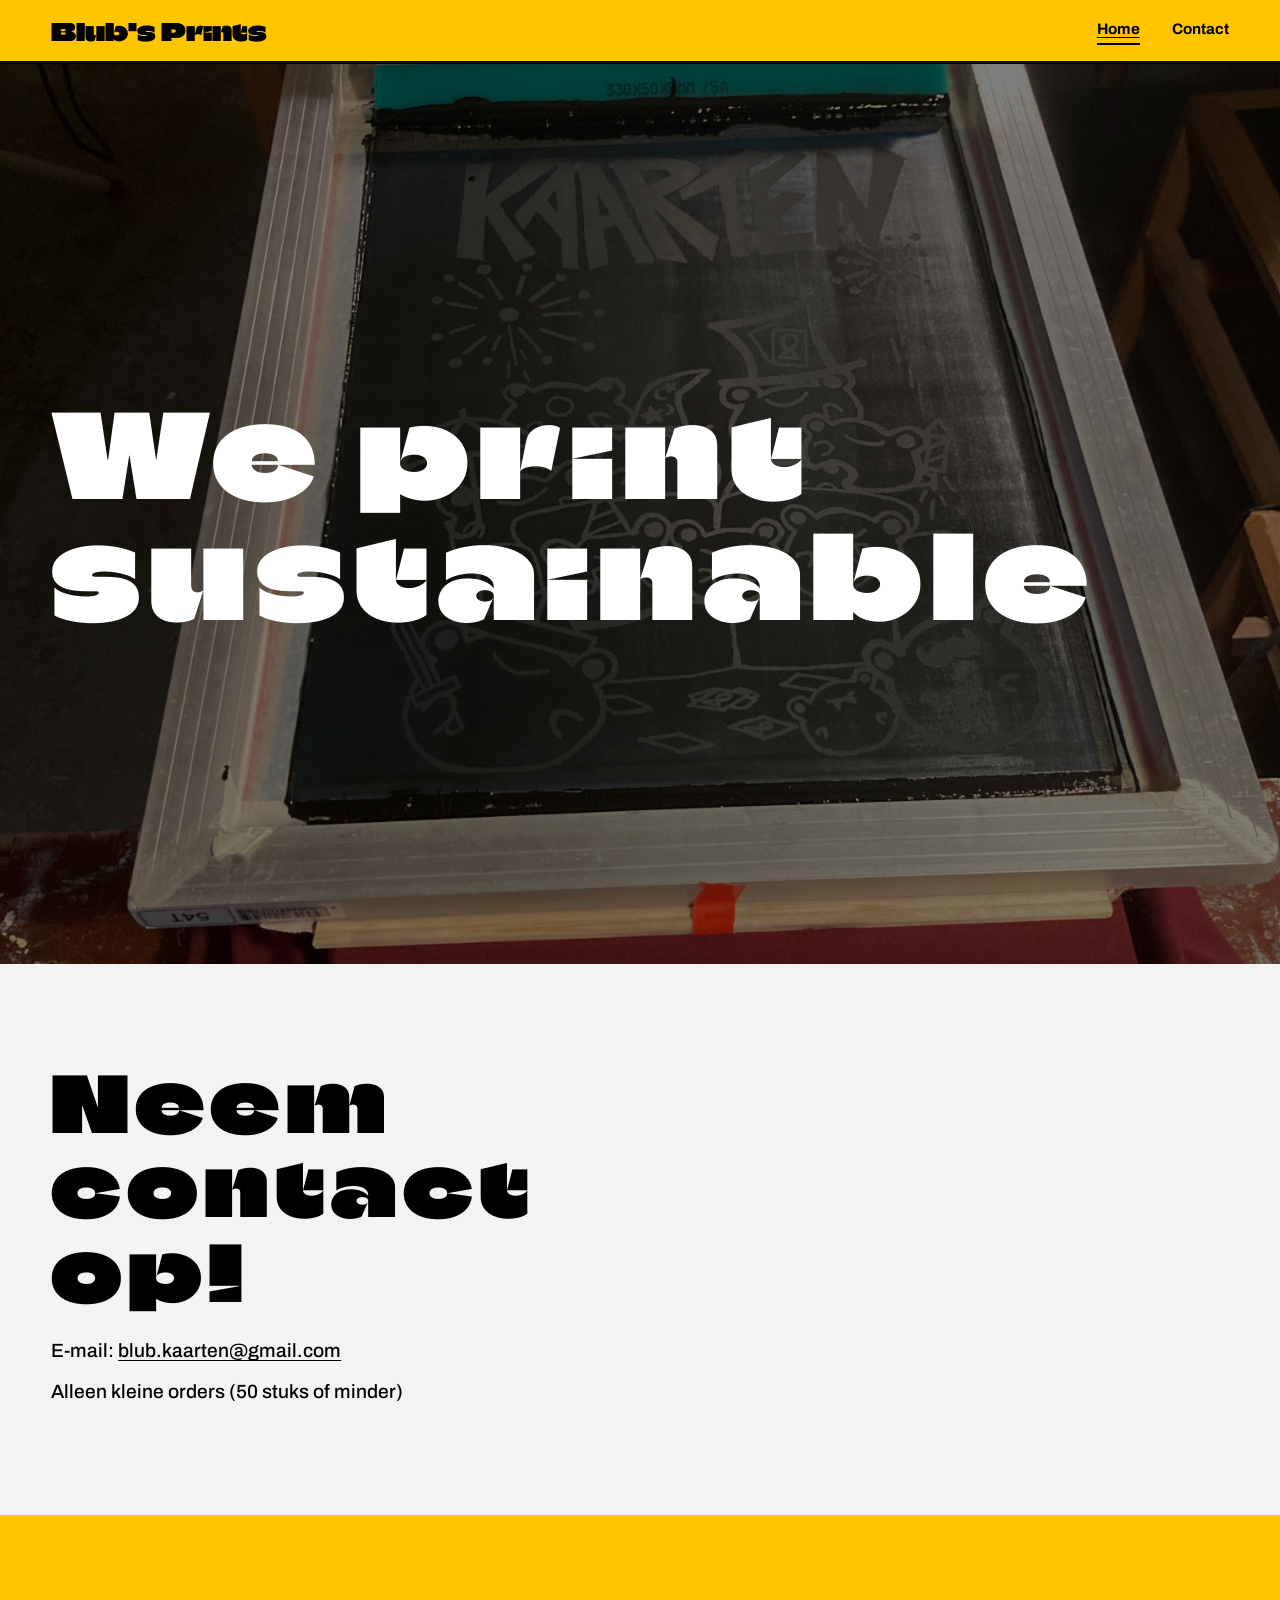
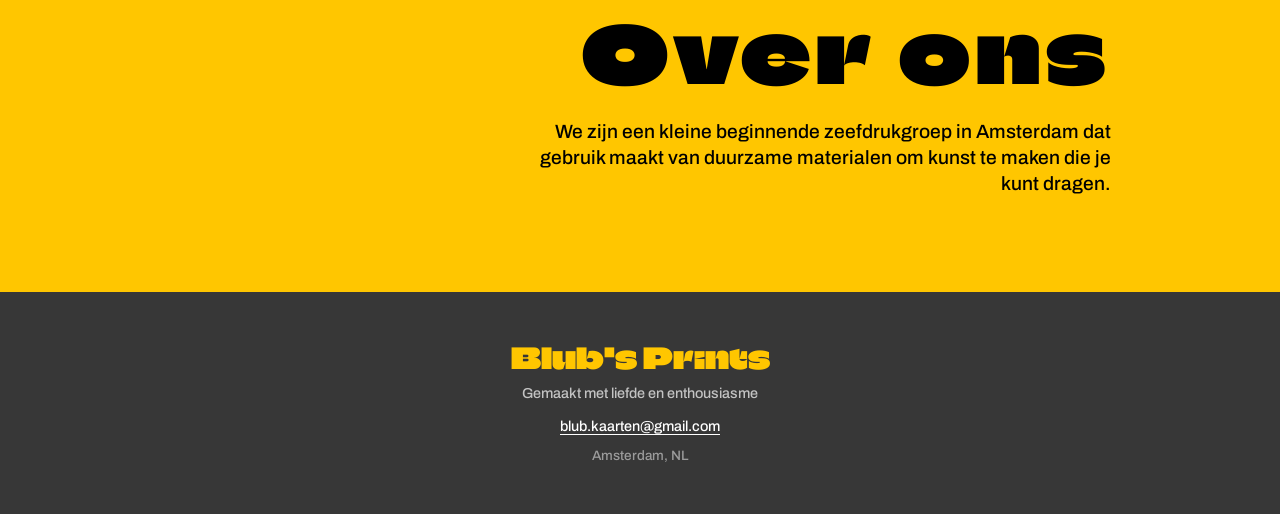
<file: index.html>
<!DOCTYPE html>
<html lang="en">
<head>
  <meta charset="UTF-8" />
  <meta name="viewport" content="width=device-width, initial-scale=1.0" />
  <title>Blub's Prints</title>
  <link rel="stylesheet" href="style.css" />
  <link rel="preconnect" href="https://fonts.googleapis.com" />
  <link rel="preconnect" href="https://fonts.gstatic.com" crossorigin />
  <link href="https://fonts.googleapis.com/css2?family=Climate+Crisis&family=Archivo:wght@500;700&display=swap" rel="stylesheet" />
</head>
<body>
  <header class="site-header">
    <a href="index.html" class="brand">Blub's Prints</a>
    <nav class="nav-desktop">
      <a href="index.html" class="nav-link active">Home</a>
      <a href="contact.html" class="nav-link">Contact</a>
    </nav>
    <button class="hamburger" id="hamburger" aria-label="Open Menu">
      <span></span><span></span><span></span>
    </button>
  </header>

  <div class="mobile-menu" id="mobileMenu">
    <button class="mobile-close" id="mobileClose">Sluit menu</button>
    <nav class="mobile-nav">
      <a href="index.html" class="mobile-nav-link">Home</a>
      <a href="contact.html" class="mobile-nav-link">Contact</a>
    </nav>
  </div>
  <div class="mobile-overlay" id="mobileOverlay"></div>

  <main>
    <section class="hero">
      <div class="hero-image-wrap">
        <img src="IMG_3792.jpg" alt="Screen print artwork" class="hero-img" id="heroImg" />
        <div class="hero-overlay"></div>
      </div>
      <div class="hero-content">
        <h1 class="hero-title">We print sustainable</h1>
      </div>
    </section>

    <section class="contact-section">
      <div class="contact-inner">
        <h2 class="section-h2">Neem contact op!</h2>
        <p class="contact-line">E-mail: <a href="mailto:blub.kaarten@gmail.com">blub.kaarten@gmail.com</a></p>
        <p class="contact-line">Alleen kleine orders (50 stuks of minder)</p>
      </div>
    </section>

    <section class="about-section">
      <div class="about-inner">
        <h2 class="about-title">Over ons</h2>
        <p class="about-text">We zijn een kleine beginnende zeefdrukgroep in Amsterdam dat gebruik maakt van duurzame materialen om kunst te maken die je kunt dragen.</p>
      </div>
    </section>

  </main>

  <footer class="site-footer">
    <div class="footer-inner">
      <p class="footer-brand">Blub's Prints</p>
      <p class="footer-tagline">Gemaakt met liefde en enthousiasme</p>
      <a href="mailto:blub.kaarten@gmail.com" class="footer-email">blub.kaarten@gmail.com</a>
      <p class="footer-location">Amsterdam, NL</p>
    </div>
  </footer>

  <script src="main.js"></script>
</body>
</html>
</file>
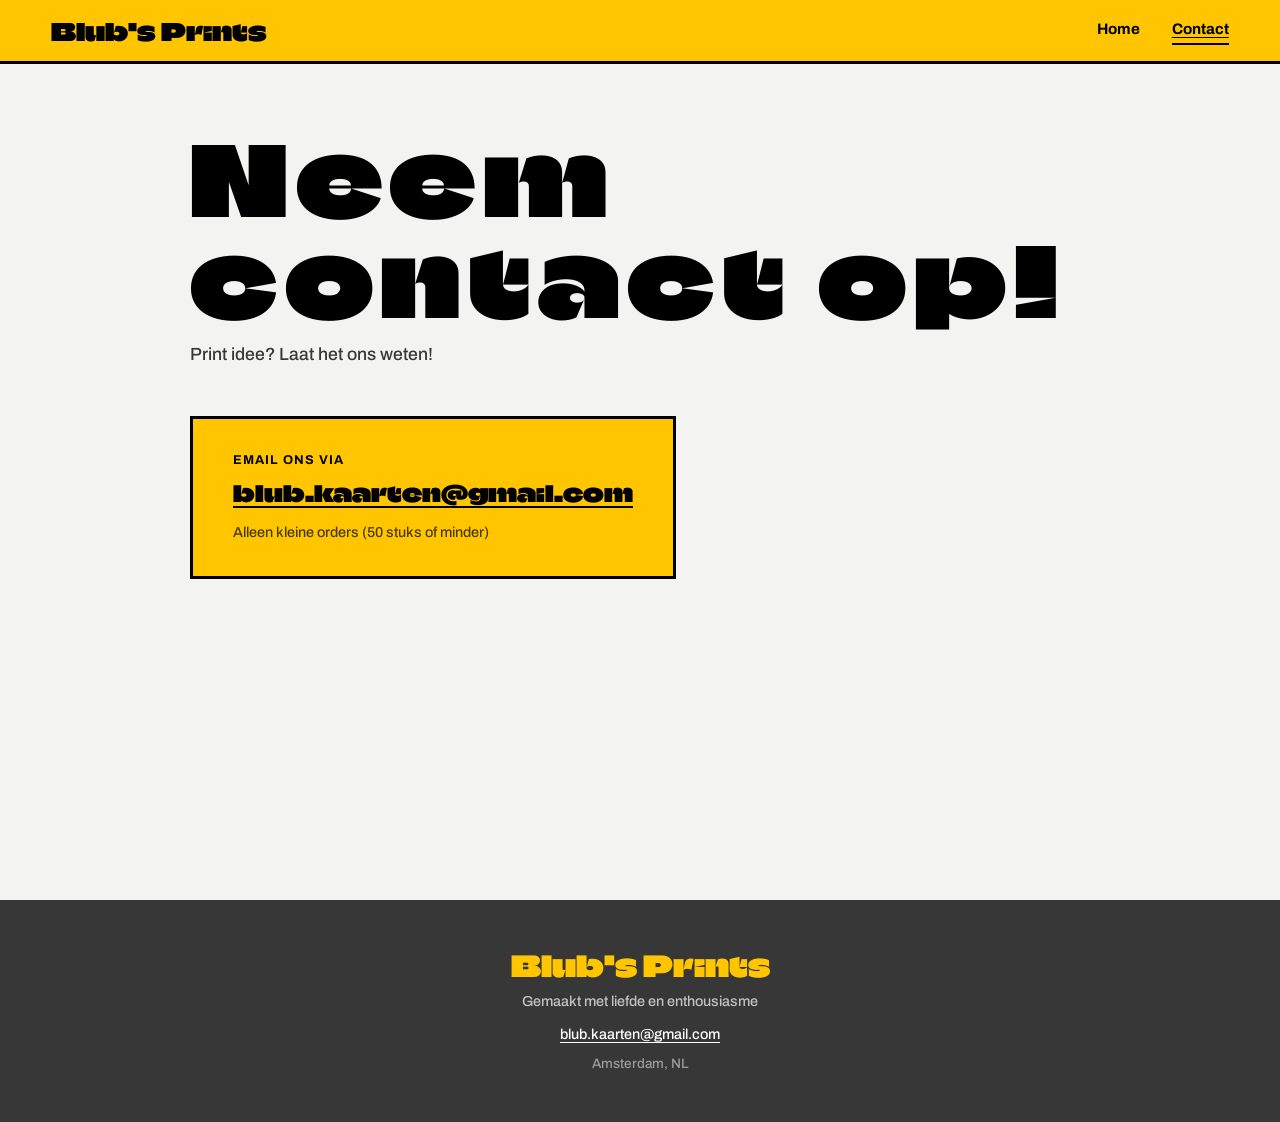
<file: contact.html>
<!DOCTYPE html>
<html lang="en">
<head>
  <meta charset="UTF-8" />
  <meta name="viewport" content="width=device-width, initial-scale=1.0" />
  <title>Contact — Blub's Prints</title>
  <link rel="stylesheet" href="style.css" />
  <link rel="preconnect" href="https://fonts.googleapis.com" />
  <link rel="preconnect" href="https://fonts.gstatic.com" crossorigin />
  <link href="https://fonts.googleapis.com/css2?family=Climate+Crisis&family=Archivo:wght@500;700&display=swap" rel="stylesheet" />
</head>
<body>

  <!-- HEADER -->
  <header class="site-header">
    <a href="index.html" class="brand">Blub's Prints</a>
    <nav class="nav-desktop">
      <a href="index.html" class="nav-link">Home</a>
      <a href="contact.html" class="nav-link active">Contact</a>
    </nav>
    <button class="hamburger" id="hamburger" aria-label="Open Menu">
      <span></span><span></span><span></span>
    </button>
  </header>

  <!-- MOBILE MENU -->
  <div class="mobile-menu" id="mobileMenu">
    <button class="mobile-close" id="mobileClose">Sluit menu</button>
    <nav class="mobile-nav">
      <a href="index.html" class="mobile-nav-link">Home</a>
      <a href="contact.html" class="mobile-nav-link">Contact</a>
    </nav>
  </div>
  <div class="mobile-overlay" id="mobileOverlay"></div>

  <main>
    <section class="contact-page-section">
      <div class="contact-page-inner">
        <h1 class="contact-page-title">Neem contact op!</h1>
        <p class="contact-page-sub">Print idee? Laat het ons weten!</p>

        <div class="contact-info-block">
          <p class="contact-info-label">Email ons via</p>
          <a href="mailto:blub.kaarten@gmail.com" class="contact-page-email">blub.kaarten@gmail.com</a>
          <p class="contact-note">Alleen kleine orders (50 stuks of minder)</p>
        </div>

        <!-- <div class="contact-form-block"> 
          <h2 class="contact-form-heading">Send a message</h2>
          <form class="contact-form" onsubmit="handleSubmit(event)">
            <div class="form-group">
              <label for="name">Name</label>
              <input type="text" id="name" name="name" placeholder="Your name" required />
            </div>
            <div class="form-group">
              <label for="email">Email</label>
              <input type="email" id="email" name="email" placeholder="your@email.com" required />
            </div>
            <div class="form-group">
              <label for="message">Message</label>
              <textarea id="message" name="message" rows="5" placeholder="Tell us about your project..." required></textarea>
            </div>
            <button type="submit" class="form-submit">Send Message</button>
          </form>
          <p class="form-note" id="formNote"></p>
        </div>-->
      </div>
    </section>
  </main>

  <!-- FOOTER -->
  <footer class="site-footer">
    <div class="footer-inner">
      <p class="footer-brand">Blub's Prints</p>
      <p class="footer-tagline">Gemaakt met liefde en enthousiasme</p>
      <a href="mailto:blub.kaarten@gmail.com" class="footer-email">blub.kaarten@gmail.com</a>
      <p class="footer-location">Amsterdam, NL</p>
    </div>
  </footer>

  <script src="main.js"></script>
  <script>
    function handleSubmit(e) {
      e.preventDefault();
      const note = document.getElementById('formNote');
      note.textContent = "Thanks for your message! We'll get back to you soon.";
      note.style.color = '#000';
      e.target.reset();
    }
  </script>
</body>
</html>
</file>
<file: style.css>
:root {
  --white:   #ffffff;
  --cream:   #f3f3f2;
  --yellow:  #ffc600;
  --dark:    #373737;
  --black:   #000000;

  --font-heading: 'Climate Crisis', cursive;
  --font-body:    'Archivo', sans-serif;

  --max-width: 1500px;
  --header-height: 64px;
}
h1, h2, h3, h4 {
  font-family: var(--font-heading);
  letter-spacing: 0.08em; /* adjust this value */
}



*, *::before, *::after {
  box-sizing: border-box;
  margin: 0;
  padding: 0;
}

html {
  scroll-behavior: smooth;
}

body {
  font-family: var(--font-body);
  font-weight: 500;
  font-size: 1.5rem;
  line-height: 1.5;
  color: var(--black);
  background: var(--white);
  -webkit-font-smoothing: antialiased;
}

img {
  display: block;
  max-width: 100%;
}

a {
  color: inherit;
  text-decoration: none;
}

/*header*/
.site-header {
  position: fixed;
  top: 0;
  left: 0;
  right: 0;
  z-index: 100;
  height: var(--header-height);
  background: var(--yellow);
  display: flex;
  align-items: center;
  justify-content: space-between;
  padding: 0 4vw;
  border-bottom: 3px solid var(--black);
}

.brand {
  font-family: var(--font-heading);
  font-size: 1.5rem;
  color: var(--black);
  letter-spacing: 0;
  line-height: 1;
  text-decoration: none;
}

.brand:hover {
  opacity: 0.75;
}

/*DesktopNav*/
.nav-desktop {
  display: flex;
  align-items: center;
  gap: 2rem;
}

.nav-link {
  font-family: var(--font-body);
  font-weight: 700;
  font-size: 0.95rem;
  color: var(--black);
  text-decoration: none;
  position: relative;
  padding-bottom: 2px;
}

.nav-link::after {
  content: '';
  position: absolute;
  bottom: -2px;
  left: 0;
  width: 0;
  height: 2px;
  background: var(--black);
  transition: width 0.2s ease;
}

.nav-link:hover::after,
.nav-link.active::after {
  width: 100%;
}

.nav-link.active {
  text-decoration: underline;
  text-underline-offset: 3px;
}

.nav-cart {
  display: flex;
  align-items: center;
  gap: 4px;
  color: var(--black);
  position: relative;
}

.nav-cart:hover {
  opacity: 0.7;
}

.cart-count {
  font-family: var(--font-body);
  font-weight: 700;
  font-size: 0.8rem;
  background: var(--black);
  color: var(--yellow);
  border-radius: 50%;
  width: 18px;
  height: 18px;
  display: flex;
  align-items: center;
  justify-content: center;
  line-height: 1;
}

/*Hamburger*/
.hamburger {
  display: none;
  flex-direction: column;
  gap: 5px;
  background: none;
  border: none;
  cursor: pointer;
  padding: 4px;
}

.hamburger span {
  display: block;
  width: 26px;
  height: 3px;
  background: var(--black);
  border-radius: 2px;
  transition: transform 0.2s;
}

/*mobile*/
.mobile-menu {
  position: fixed;
  top: 0;
  right: -100%;
  width: min(320px, 85vw);
  height: 100vh;
  background: var(--yellow);
  z-index: 200;
  display: flex;
  flex-direction: column;
  padding: 2rem;
  border-left: 3px solid var(--black);
  transition: right 0.3s cubic-bezier(0.4, 0, 0.2, 1);
}

.mobile-menu.open {
  right: 0;
}

.mobile-close {
  font-family: var(--font-body);
  font-weight: 700;
  font-size: 0.9rem;
  background: var(--black);
  color: var(--yellow);
  border: none;
  cursor: pointer;
  padding: 0.6rem 1rem;
  align-self: flex-start;
  margin-bottom: 2rem;
  letter-spacing: 0.02em;
}

.mobile-nav {
  display: flex;
  flex-direction: column;
  gap: 1.5rem;
}

.mobile-nav-link {
  font-family: var(--font-heading);
  font-size: 2rem;
  color: var(--black);
  text-decoration: none;
}

.mobile-nav-link:hover {
  opacity: 0.6;
}

.mobile-overlay {
  display: none;
  position: fixed;
  inset: 0;
  background: rgba(0,0,0,0.4);
  z-index: 150;
}

.mobile-overlay.open {
  display: block;
}

/*hero*/
.hero {
  position: relative;
  width: 100%;
  height: 100vh;
  min-height: 500px;
  margin-top: var(--header-height);
  overflow: hidden;
  cursor: pointer;
}

.hero-image-wrap {
  position: absolute;
  inset: 0;
  transition: transform 0.3s cubic-bezier(0.34, 1.56, 0.64, 1);
}

.hero:active .hero-image-wrap {
  transform: scale(1.025);
}

.hero-img {
  width: 100%;
  height: 100%;
  object-fit: cover;
  object-position: center;
  display: block;
}

.hero-overlay {
  position: absolute;
  inset: 0;
  background: rgba(0, 0, 0, 0.51);
  mix-blend-mode: multiply;
}

.hero-content {
  position: absolute;
  inset: 0;
  display: flex;
  align-items: center;
  padding: 0 4vw;
  pointer-events: none;
}

.hero-title {
  font-family: var(--font-heading);
  font-size: clamp(3rem, 9vw, 8rem);
  color: var(--white);
  line-height: 1.05;
  max-width: 1100px;
}

/*getintouch*/
.contact-section {
  background: var(--cream);
  padding: 6rem 4vw;
  min-height: 320px;
  display: flex;
  align-items: center;
  justify-content: flex-start;
}

.contact-inner {
  max-width: 60%;
  text-align: left;
  padding-right: 10%;
}

.section-h2 {
  font-family: var(--font-heading);
  font-size: clamp(2.5rem, 6vw, 5rem);
  line-height: 1.1;
  margin-bottom: 1.5rem;
  color: var(--black);
}

.contact-line {
  font-family: var(--font-body);
  font-weight: 500;
  font-size: 1.2rem;
  margin-bottom: 0.75rem;
  color: var(--black);
}

.contact-line a {
  text-decoration: underline;
  text-underline-offset: 3px;
  color: var(--black);
}

.contact-line a:hover {
  opacity: 0.6;
}

/*about*/
.about-section {
  background: var(--yellow);
  padding: 6rem 4vw;
  min-height: 320px;
  display: flex;
  align-items: center;
  justify-content: flex-end;
}

.about-inner {
  max-width: 60%;
  text-align: right;
  padding-right: 10%;
}

.about-title {
  font-family: var(--font-heading);
  font-size: clamp(2.5rem, 6vw, 7rem);
  line-height: 1.1;
  margin-bottom: 1.5rem;
  color: var(--black);
}

.about-text {
  font-family: var(--font-body);
  font-weight: 500;
  font-size: 1.2rem;
  line-height: 1.6rem;
  color: var(--black);
}

/* footer*/
.site-footer {
  background: var(--dark);
  color: var(--white);
  padding: 3rem 4vw;
}

.footer-inner {
  max-width: var(--max-width);
  margin: 0 auto;
  text-align: center;
  display: flex;
  flex-direction: column;
  align-items: center;
  gap: 0.5rem;
}

.footer-brand {
  font-family: var(--font-heading);
  font-size: 1.8rem;
  color: var(--yellow);
  line-height: 1.2;
}

.footer-tagline {
  font-family: var(--font-body);
  font-weight: 500;
  font-size: 0.9rem;
  color: rgba(255,255,255,0.7);
}

.footer-email {
  font-family: var(--font-body);
  font-weight: 500;
  font-size: 0.9rem;
  color: var(--white);
  text-decoration: underline;
  text-underline-offset: 3px;
  margin-top: 0.25rem;
}

.footer-email:hover {
  color: var(--yellow);
}

.footer-location {
  font-family: var(--font-body);
  font-weight: 500;
  font-size: 0.85rem;
  color: rgba(255,255,255,0.5);
}

/* contact */
.contact-page-section {
  padding: calc(var(--header-height) + 4rem) 4vw 6rem;
  background: var(--cream);
  min-height: 100vh;
}

.contact-page-inner {
  max-width: 900px;
  margin: 0 auto;
}

.contact-page-title {
  font-family: var(--font-heading);
  font-size: clamp(3rem, 8vw, 6rem);
  line-height: 1.05;
  color: var(--black);
  margin-bottom: 0.75rem;
}

.contact-page-sub {
  font-family: var(--font-body);
  font-weight: 500;
  font-size: 1.1rem;
  color: var(--dark);
  margin-bottom: 3rem;
}

.contact-info-block {
  background: var(--yellow);
  padding: 2rem 2.5rem;
  margin-bottom: 3rem;
  border: 3px solid var(--black);
  display: inline-block;
}

.contact-info-label {
  font-family: var(--font-body);
  font-weight: 700;
  font-size: 0.8rem;
  letter-spacing: 0.08em;
  text-transform: uppercase;
  margin-bottom: 0.4rem;
}

.contact-page-email {
  font-family: var(--font-heading);
  font-size: clamp(1.4rem, 3vw, 1rem);
  color: var(--black);
  display: block;
  margin-bottom: 0.75rem;
  text-decoration: underline;
  text-underline-offset: 4px;
}

.contact-page-email:hover {
  opacity: 0.7;
}

.contact-note {
  font-family: var(--font-body);
  font-weight: 500;
  font-size: 0.9rem;
  color: var(--black);
  opacity: 0.7;
}
/* Mobile */
@media (max-width: 768px) {
  .nav-desktop {
    display: none;
  }

  .hamburger {
    display: flex;
  }

  .hero {
    height: 75vh;
  }

  .hero-content {
    align-items: flex-start;
    padding-top: 3rem;
  }

  .hero-title {
    font-size: clamp(2.5rem, 12vw, 4rem);
  }

  .contact-section {
    padding: 4rem 6vw;
  }

  .about-section {
    justify-content: flex-start;
    padding: 4rem 6vw;
  }

  .about-inner {
    text-align: left;
    max-width: 100%;
  }

  .contact-form-block {
    padding: 1.5rem;
  }

  .contact-info-block {
    display: block;
    padding: 1.5rem;
  }

  .form-submit {
    width: 100%;
    text-align: center;
  }
}

a[href^="mailto:"] {
  position: relative;
  cursor: pointer;
}

.copied-tooltip {
  position: absolute;
  bottom: calc(100% + 8px);
  left: 50%;
  transform: translateX(-50%) translateY(4px);
  background: var(--black);
  color: var(--yellow);
  font-family: var(--font-body);
  font-weight: 700;
  font-size: 0.75rem;
  letter-spacing: 0.05em;
  white-space: nowrap;
  padding: 0.35rem 0.75rem;
  pointer-events: none;
  opacity: 0;
  transition: opacity 0.2s ease, transform 0.2s ease;
}

.copied-tooltip::after {
  content: '';
  position: absolute;
  top: 100%;
  left: 50%;
  transform: translateX(-50%);
  border: 5px solid transparent;
  border-top-color: var(--black);
}

.copied-tooltip.visible {
  opacity: 1;
  transform: translateX(-50%) translateY(0);
}
</file>
